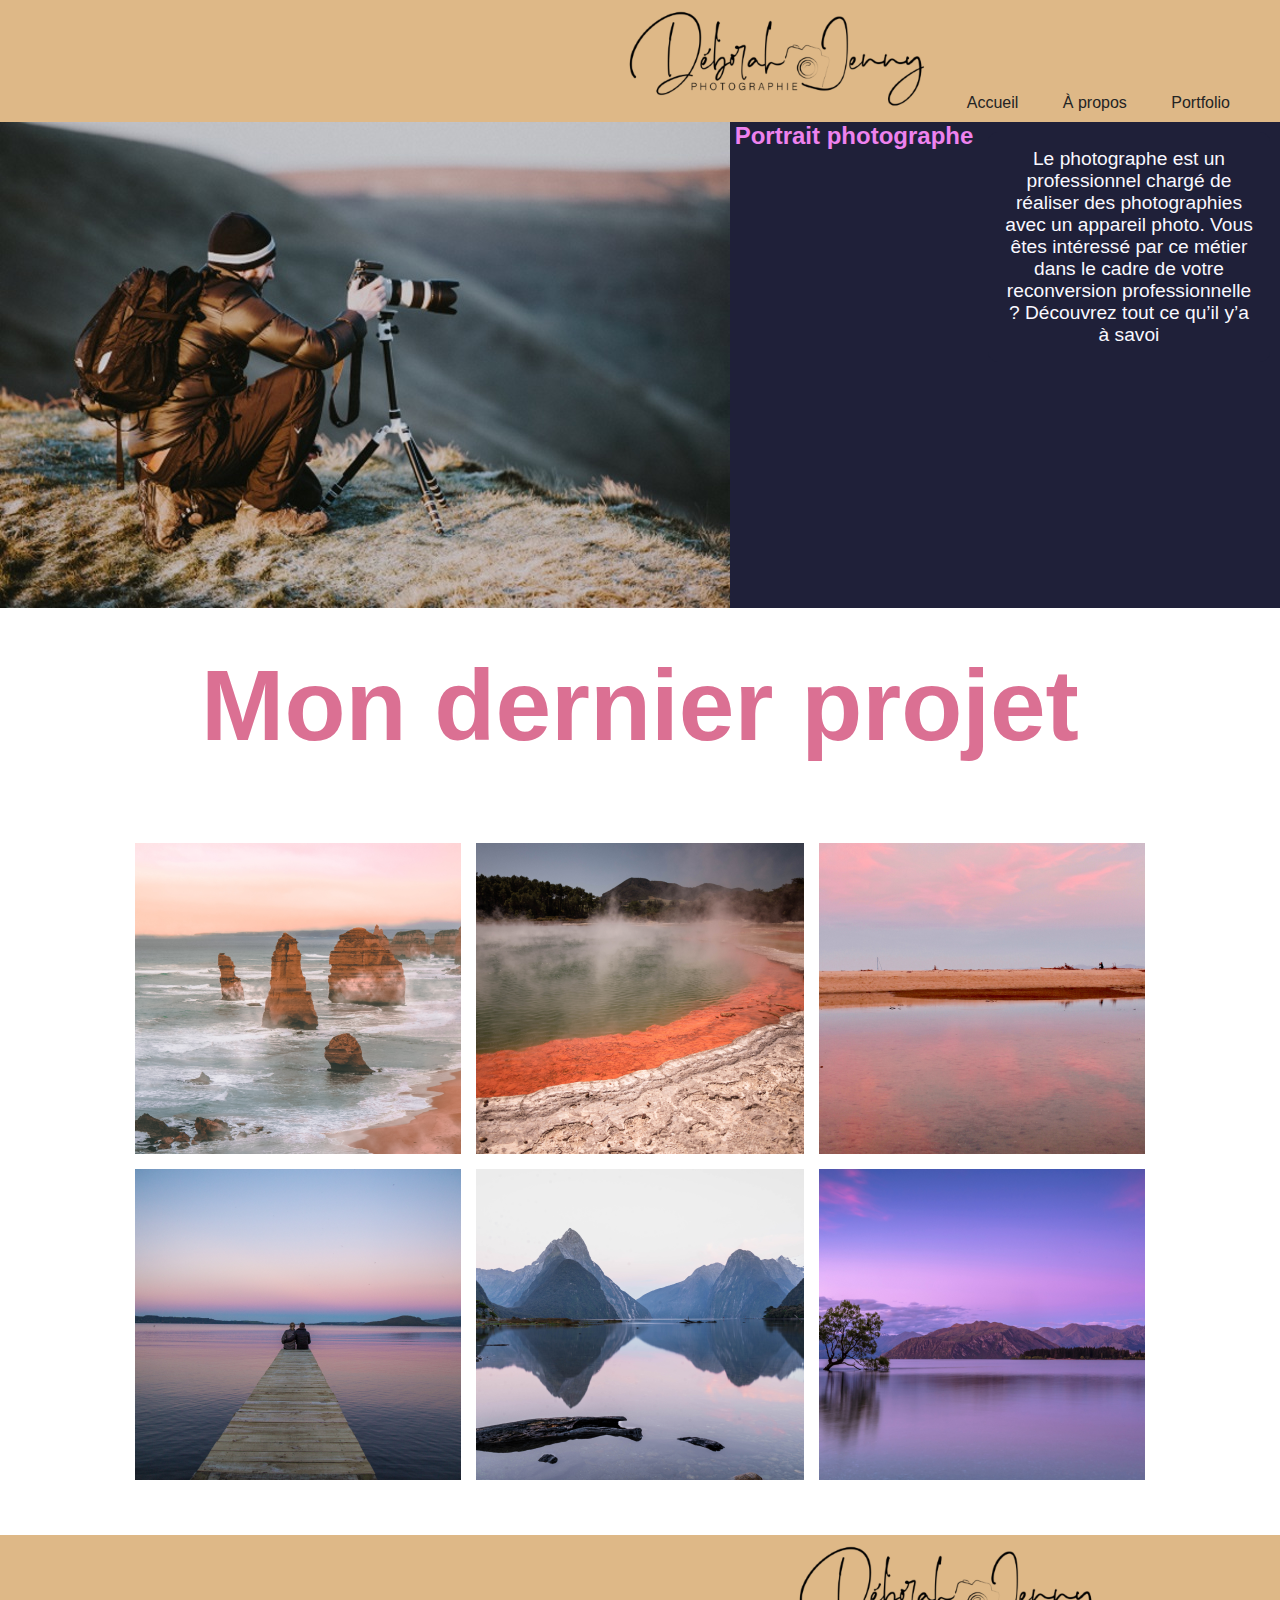
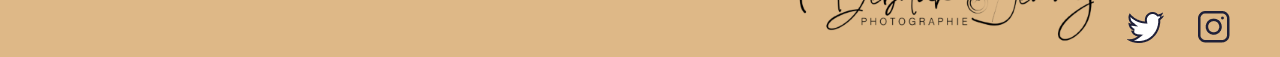
<file: index.html>
<!DOCTYPE html>
<html lang="fr">

<head>
    <meta charset="utf-8" >
    <title>Accueil - Photographe</title>
    <link href="style/style.css" rel="stylesheet" >
    <link href="style/index.css" rel="stylesheet" >

</head>

<body>
    <header>
        <nav>
            <img src="images/logo1.png" alt="Logo Portrait" >
            <div>
                <a href="index.html">Accueil</a>
                <a href="a-propos.html">À propos</a>
                <a href="portfolio.html">Portfolio</a>
            </div>
        </nav>
    </header>
    <main>
        <section class="accueil-introduction"> 
            <p> Le photographe est un professionnel chargé de réaliser des photographies avec un appareil photo. 
                Vous êtes intéressé par ce métier dans le cadre de votre reconversion professionnelle ? Découvrez tout ce qu’il y’a à savoi </p>
                <h1>   Portrait photographe</h1>
                <img src="images/img.jpeg" alt="photographe">
            
        </section>
        <section class="accueil-photos">
            <h2>      <b>Mon dernier  projet </b> </h2>
            <div>
                <img src="images/accueil/element-1.png" alt="Twelve apostles - Australie" >
                <img src="images/accueil/element-2.png" alt="Wai-O-Tapu - Nouvelle-Zélande" >
                <img src="images/accueil/element-3.png" alt="Parc National d’Abel Tasman - Nouvelle-Zélande" >
            </div>
            <div>
                <img src="images/accueil/element-4.png" alt="Lac Rotorua - Nouvelle-Zélande" >
                <img src="images/accueil/element-5.png" alt="Milford Sound - Nouvelle-Zélande" >
                <img src="images/accueil/element-6.png" alt="Lac Wanaka - Nouvelle-Zélande" >
            </div>
        </section>
    
           
    
    </main>


    <footer>
        <img src="images/logo1.png" alt="Logo Portrait" >
        <div>
            <a target="_blank" href="https://twitter.com/" class="lien-icone">
                <img src="images/twitter.png" alt="Logo Twitter" >
            </a>
            <a target="_blank" href="https://www.instagram.com/" class="lien-icone">
                <img src="images/instagram.png" alt="Logo Instagram" >
            </a>
        </div>
    </footer>
</body>

</html>
</file>
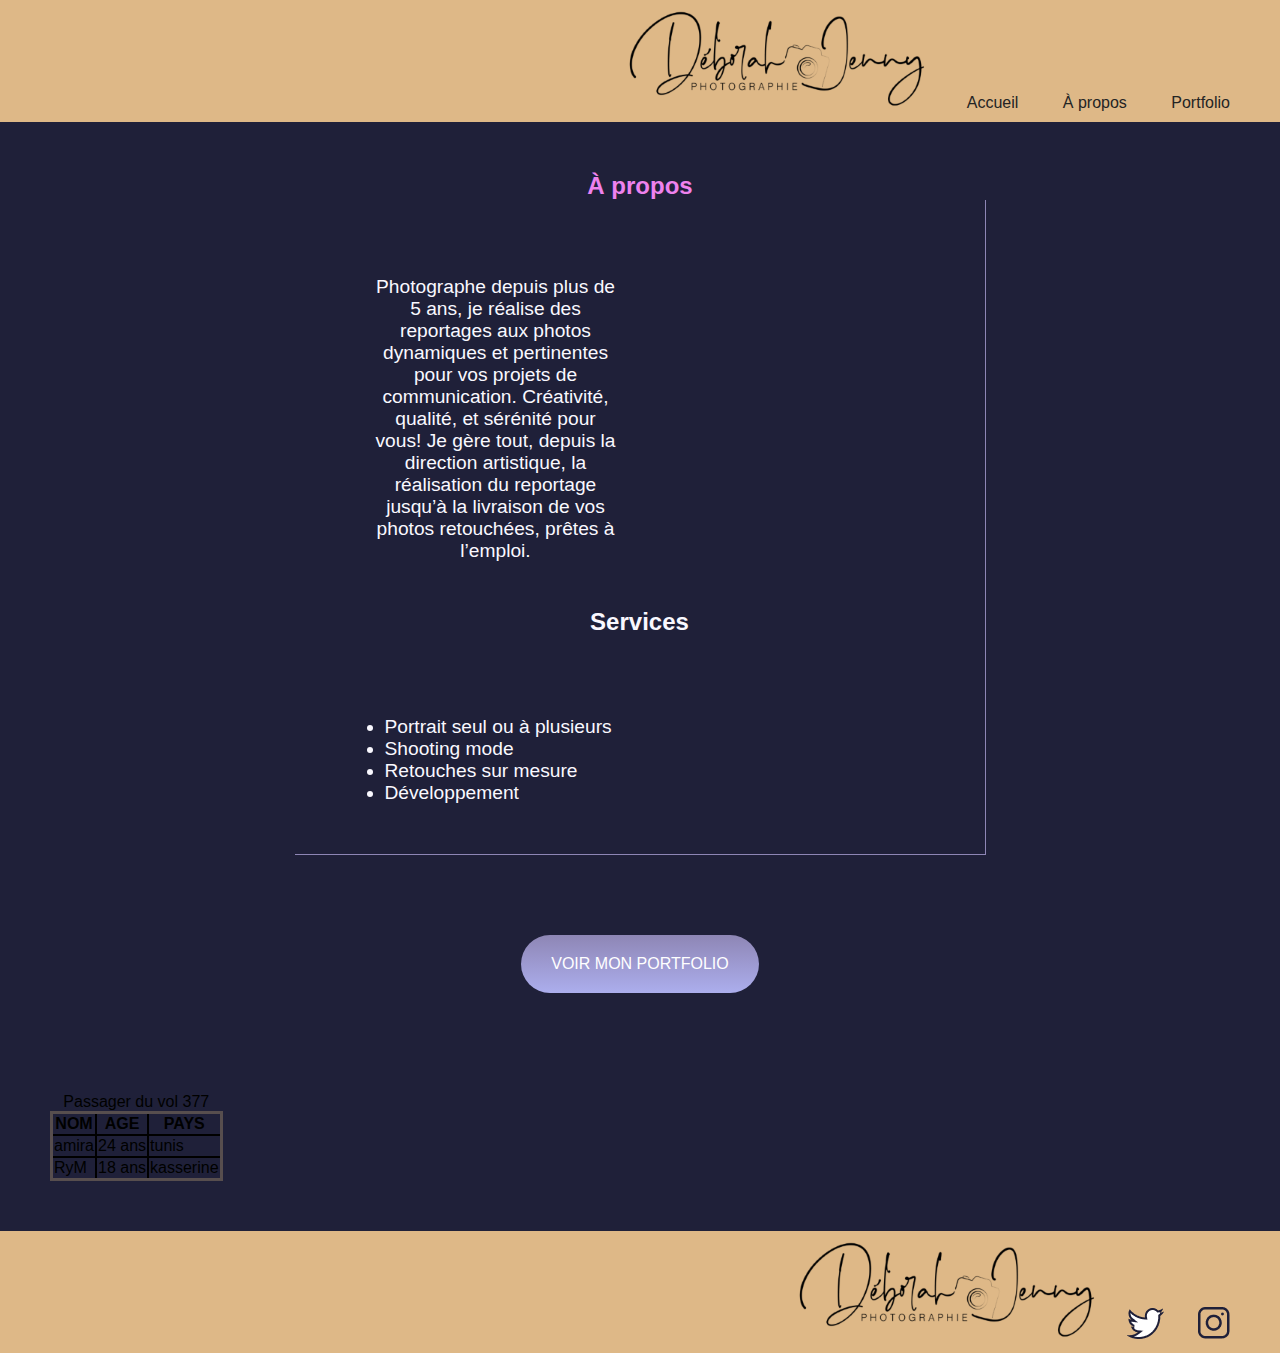
<file: a-propos.html>
<!DOCTYPE html>
<html lang="fr">

<head>
    <meta charset="utf-8" >
    <title>À propos - Photographe</title>
    <link href="style/style.css" rel="stylesheet" >
    <link href="style/a-propos.css" rel="stylesheet" >

</head>

<body>
    <header>
        <nav>
            <a href="index.html" class="lien-icone">
                <img src="images/logo1.png" alt="Photographe" >
            </a>
            <div>
                <a href="index.html">Accueil</a>
                <a href="a-propos.html">À propos</a>
                <a href="portfolio.html">Portfolio</a>
            </div>
        </nav>
    </header>
    <main class="a-propos-main">
        <section>
            <h1>À propos</h1>
            <div class="carre-contenu">
                <p>
                    Photographe depuis plus de 5 ans, je réalise des reportages aux photos dynamiques et pertinentes
                    pour
                    vos
                    projets de communication. Créativité, qualité, et sérénité pour vous! Je gère tout, depuis la
                    direction
                    artistique, la réalisation du reportage jusqu’à la livraison de vos photos retouchées, prêtes à
                    l’emploi.
                </p>
                <h2>Services</h2>
                <ul>
                    <li>Portrait seul ou à plusieurs</li>
                    <li>Shooting mode</li>
                    <li>Retouches sur mesure</li>
                    <li>Développement</li>
                </ul>
            </div>
            <div>
                <a href="portfolio.html" class="cta">VOIR MON PORTFOLIO</a>
            </div>
        </section>
   <section >
    <table>
        <caption> Passager du vol 377 </caption>
        <tr>
            <th>NOM</th>
            <th>AGE</th>
            <th>PAYS</th>
        </tr>
        <tr>
            <td>amira</td>
            <td>24 ans</td>
            <td>tunis</td>
        </tr>
        <td>RyM</td>
        <td>18 ans</td>
        <td>kasserine</td>
    </table>
</section>
</main>

    <footer>
        <a href="index.html" class="lien-icone">
            <img src="images/logo1.png" alt="Logo Photographe" >
        </a>
        <div>
            <a target="_blank" href="https://twitter.com/" class="lien-icone">
                <img src="images/twitter.png" alt="Logo Twitter" >
            </a>
            <a target="_blank" href="https://www.instagram.com/" class="lien-icone">
                <img src="images/instagram.png" alt="Logo Instagram" >
            </a>
        </div>
    </footer>
</body>

</html>
</file>
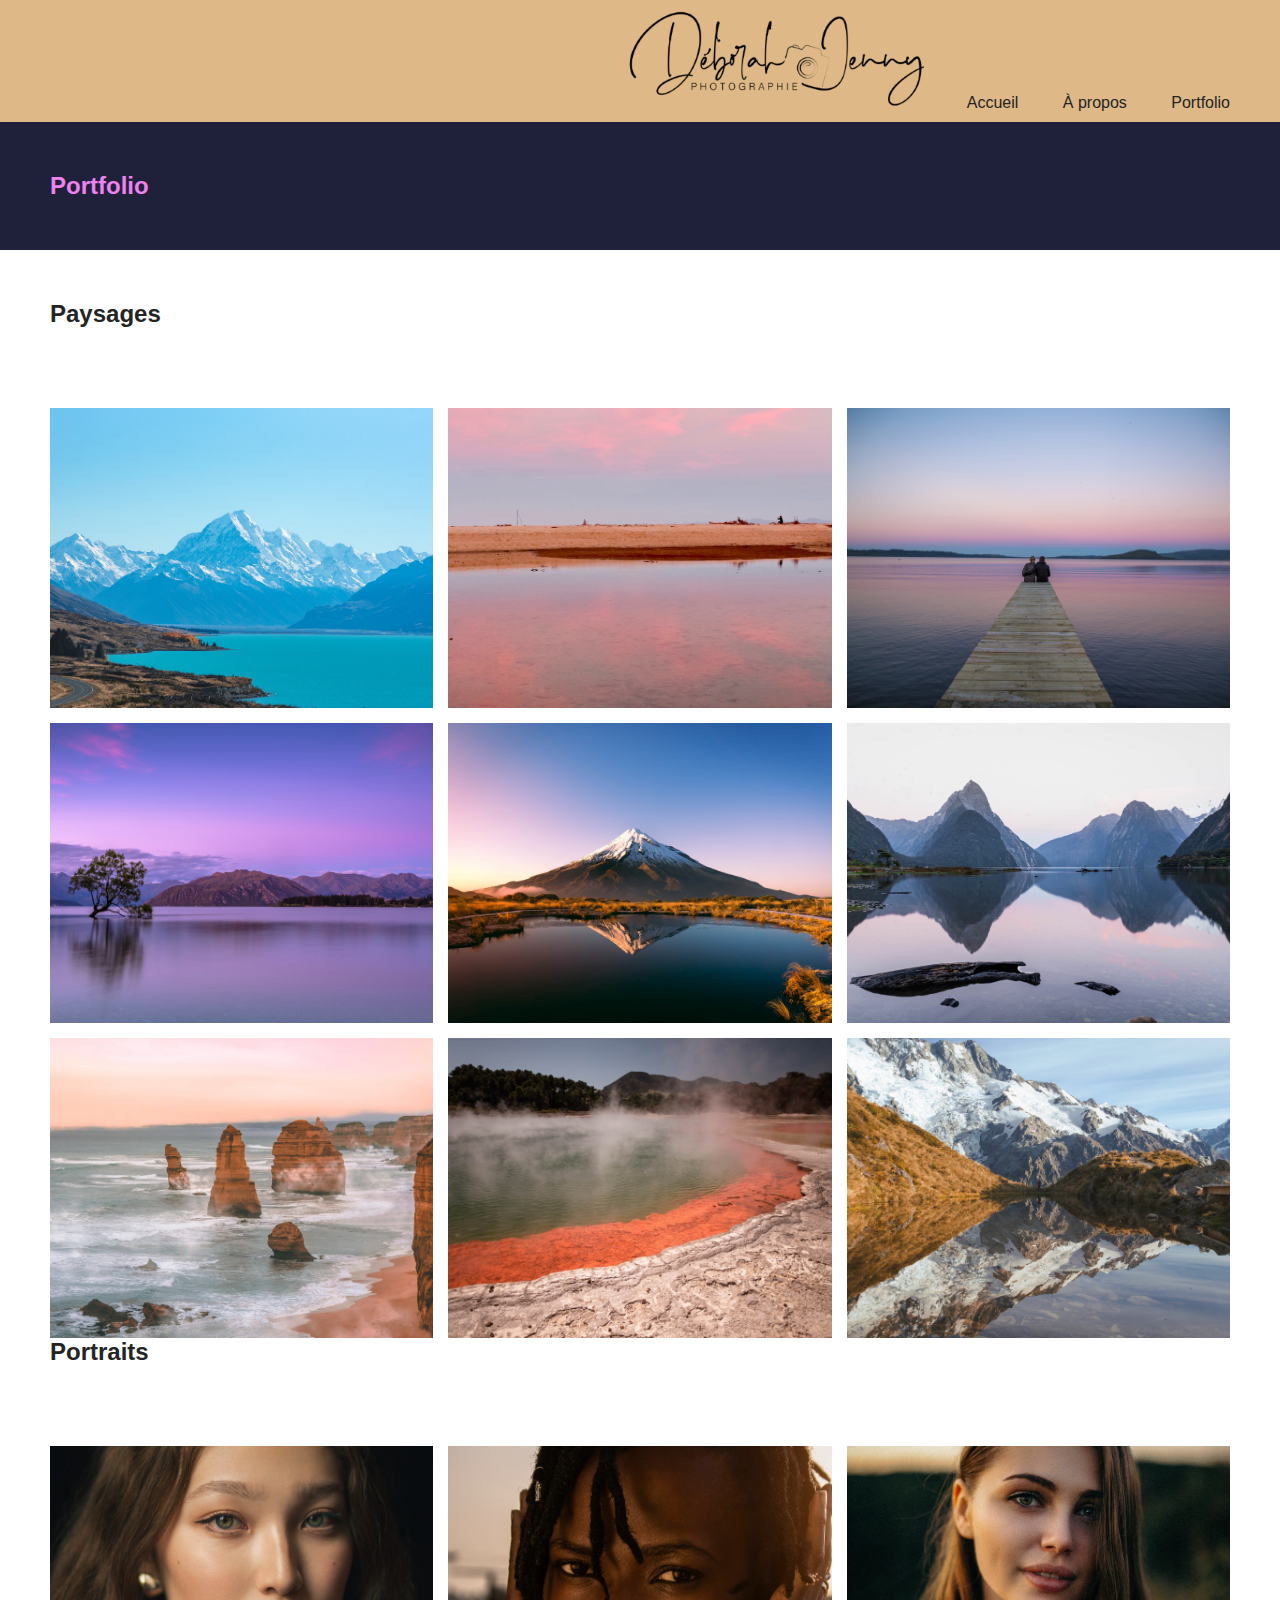
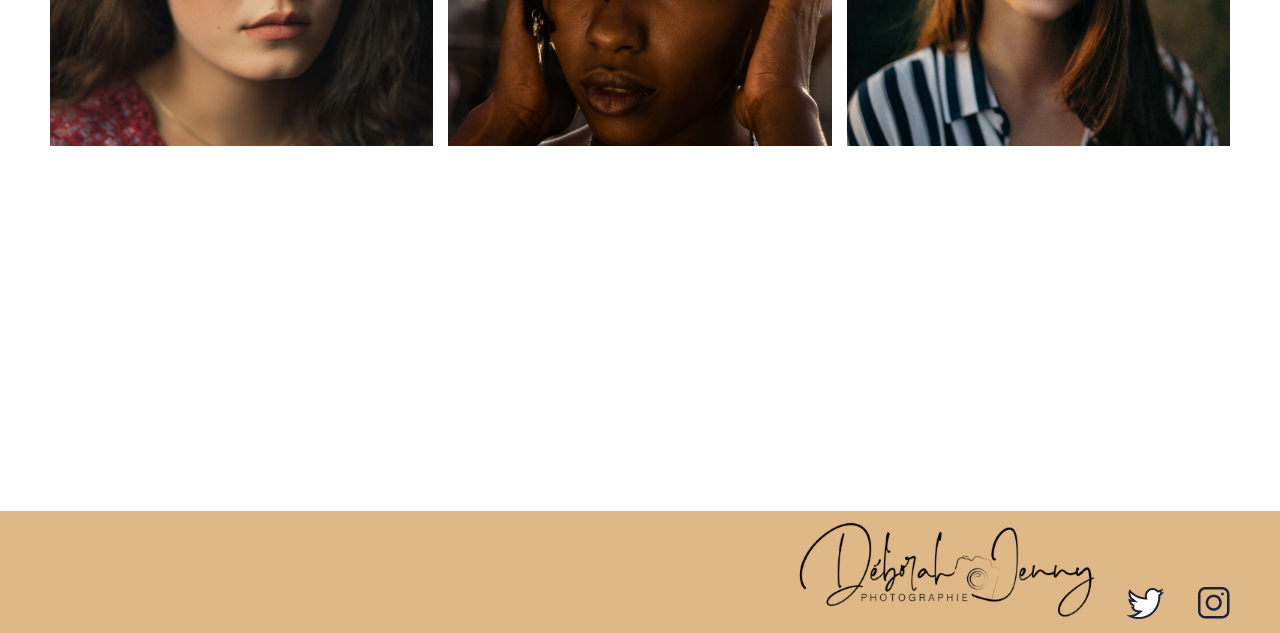
<file: portfolio.html>
<!DOCTYPE html>
<html lang="fr">

<head>
    <meta charset="utf-8" >
    <title>Portfolio - Photographe</title>
    <link href="style/style.css" rel="stylesheet" >
    <link href="style/portfolio.css" rel="stylesheet" >

</head>

<body>
    <header>
        <nav>
            <a href="index.html" class="lien-icone">
                <img src="images/logo1.png" alt="Logo Portrait" >
            </a>
            <div>
                <a href="index.html">Accueil</a>
                <a href="a-propos.html">À propos</a>
                <a href="portfolio.html">Portfolio</a>
            </div>
        </nav>
    </header>
    <main>
        <section>
            <h1>Portfolio</h1>
        </section>
        <section class="portfolio-section-photos">
            <h2>Paysages</h2>
            <div class="grid-paysages">

                <a href="images/portfolio/paysage1.jpg" class="lien-conteneur-photo">
                    <img src="images/portfolio/paysage1.jpg" alt="Mont Aoraki - Nouvelle-Zélande" >
                    <div class="photo-hover">Voir la photo</div>
                </a>


                <a href="images/portfolio/paysage2.jpg" class="lien-conteneur-photo">
                    <img src="images/portfolio/paysage2.jpg" alt="Parc National- Nouvelle-Zélande" >
                    <div class="photo-hover">Voir la photo</div>
                </a>


                <a href="images/portfolio/paysage3.jpg" class="lien-conteneur-photo">
                    <img src="images/portfolio/paysage3.jpg" alt="Lac Rotorua - Nouvelle-Zélande" >
                    <div class="photo-hover">Voir la photo</div>
                </a>


                <a href="images/portfolio/paysage4.jpg" class="lien-conteneur-photo">
                    <img src="images/portfolio/paysage4.jpg" alt="Lac Wanaka - Nouvelle-Zélande" >
                    <div class="photo-hover">Voir la photo</div>
                </a>


                <a href="images/portfolio/paysage5.jpg" class="lien-conteneur-photo">
                    <img src="images/portfolio/paysage5.jpg" alt="Mont Taranaki - Nouvelle-Zélande" >
                    <div class="photo-hover">Voir la photo</div>
                </a>


                <a href="images/portfolio/paysage6.jpg" class="lien-conteneur-photo">
                    <img src="images/portfolio/paysage6.jpg" alt="Milford Sound - Nouvelle-Zélande" >
                    <div class="photo-hover">Voir la photo</div>
                </a>
                <a href="images/portfolio/paysage7.jpg" class="lien-conteneur-photo">
                    <img src="images/portfolio/paysage7.jpg" alt="Twelve Apostle - Australie" >
                    <div class="photo-hover">Voir la photo</div>
                </a>
                <a href="images/portfolio/paysage8.jpg" class="lien-conteneur-photo">
                    <img src="images/portfolio/paysage8.jpg" alt="Wai-O-Tapu - Nouvelle-Zélande" >
                    <div class="photo-hover">Voir la photo</div>
                </a>
                <a href="images/portfolio/paysage9.jpg" class="lien-conteneur-photo">
                    <img src="images/portfolio/paysage9.jpg" alt="Mont Cook - Nouvelle Zélande" >
                    <div class="photo-hover">Voir la photo</div>
                </a>
            </div>
            <h2>Portraits</h2>

            <div class="grid-portraits">
                <a href="images/portfolio/portrait1.jpg" class="lien-conteneur-photo">
                    <img src="images/portfolio/portrait1.jpg" alt="Portrait jeune femme 1" >
                    <div class="photo-hover">Voir la photo</div>
                </a>

                <a href="images/portfolio/portrait5.jpg" class="lien-conteneur-photo">
                    <img src="images/portfolio/portrait5.jpg" alt="Portrait jeune femme 5" >
                    <div class="photo-hover">Voir la photo</div>
                </a>
                <a href="images/portfolio/portrait6.jpg" class="lien-conteneur-photo">
                    <img src="images/portfolio/portrait6.jpg" alt="Portrait jeune femme 6" >
                    <div class="photo-hover">Voir la photo</div>
                </a>
            </div>
        </section>

    </main>

    <footer>
        <a href="index.html" class="lien-icone">
            <img src="images/logo1.png" alt="Site Portrait" >
        </a>
        <div>
            <a target="_blank" href="https://twitter.com/" class="lien-icone">
                <img src="images/twitter.png" alt="Logo Twitter" >
            </a>

            <a target="_blank" href="https://www.instagram.com/" class="lien-icone">
                <img src="images/instagram.png" alt="Logo Instagram" >
            </a>

        </div>
    </footer>
</body>

</html>
</file>
<file: style/style.css>
* {
  margin: 0;
}

body {
  font-family: 'Manrope', sans-serif;
  font-size:1em;
  background-color: #1f2039;
}

a {
  color: #242424;
  text-decoration: none;
}

em {
  color: #a5b4fc;
  font-style: normal;
}

h1 {
  font-size: 1.5em;
  color: violet;
  font-family: 'Montserrat', sans-serif;
}

h2 {
  color: #f9f8ff;
}

p,
li {
  font-size:1.2em;
  color: #f9f8ff;
}

header,
footer {
  background-color:burlywood;
  padding: 10px 50px;
}

.cta {
  display: inline-block;
  background: linear-gradient(#8e86b5, #acaeed);
  color: white;
  border-radius: 50px;
  padding: 20px 30px
}

a:hover {
  text-decoration: underline;
}

.cta:hover {
  background: linear-gradient(#696484, #8788ba);
  text-decoration: none;
}

.lien-icone {
  margin-left: 30px;
}

.lien-icone:hover {
  opacity: 0.5;
}

section {
  padding: 50px;
}

footer,
nav {
  display: flex;
  flex-direction: inherit;
  align-items: baseline;
  justify-content: flex-end;
}

nav a {
  margin-left: 40px;
}
p{
  width: 250px;
  background-color: #1f2039;
  text-align: center;
  padding:16px ;
  margin: 10px;
</file>
<file: style/index.css>
.accueil-photos {
  background-color: white;
  padding: 40px;
}

.accueil-photos h2 {
  color:palevioletred;
  text-align: center;
  margin-bottom: 80px;
  font-size: 100px ;
}

.accueil-photos div {
  display: flex;
  flex-direction:row;
  gap: 15px;
  justify-content: center;
  margin-bottom: 15px;
}

.accueil-introduction {
  display: flex;
  flex-direction: row-reverse;
  width: 100%;
  justify-content: space-between;
  align-items:flex-start;
  margin:0;
  padding:0;
}
#pr{
  margin:0;
  padding:0;

}

.accueil-introduction h1 {
  margin-bottom: 15px;
  text-align: center;
}

.accueil-introduction p {
  text-align: center;
  box-shadow:  inset ;
  border-radius: 10px;

}

.accueil-introduction div {
  padding-right: 80px;
}
*{
  margin: 0;
}
table {
  border: 2px rgb(162, 140, 140) solid;
}
</file>
<file: style/a-propos.css>
.carre-contenu {
  border-right: 1px solid #8e86b5;
  border-bottom: 1px solid #8e86b5;
  padding: 50px;
  width: 50%;
  margin: auto;
  margin-bottom: 80px;
}

.carre-contenu h2 {
  margin-top: 30px;
}

.carre-contenu ul {
  margin-top: 30px;
}

.carre-contenu + div {
  text-align: center;
}

.a-propos-main {
  margin: auto;
}



h2 {
  margin-bottom: 80px;
}

h1,
h2 {
  text-align: center;
}
table {
  border-collapse:collapse;
  border: 3px solid rgb(87, 78, 78);
 

}
td,th{
  border:2px solid black;
}
</file>
<file: style/portfolio.css>
.portfolio-section-photos {
  background-color: white;
}

.portfolio-section-photos h2 {
  color: #242424;
  margin-bottom: 80px;
}

.grid-paysages {
  display: grid;
  grid-template-columns: 1fr 1fr 1fr;
  grid-template-rows: 300px 300px 300px;
  gap: 15px;
}

.grid-portraits {
  display: grid;
  grid-template-columns: 1fr 1fr 1fr;
  grid-template-rows: 300px 300px;
  gap: 15px;
}

.grid-paysages img,
.grid-portraits img {
  width: 100%;
  height: 100%;
  object-fit: cover;
}

.lien-conteneur-photo {
  position: relative;
}

.photo-hover {
  position: absolute;
  top: 0;
  left: 0;
  right: 0;
  bottom: 0;
  display: flex;
  align-items: center;
  justify-content: center;
  font-size: 1.5em;
  color: white;
  background-color: rgba(0, 0, 0, 0.7);
  display: none;
}

.lien-conteneur-photo:hover .photo-hover {
  display: flex;
}
</file>
